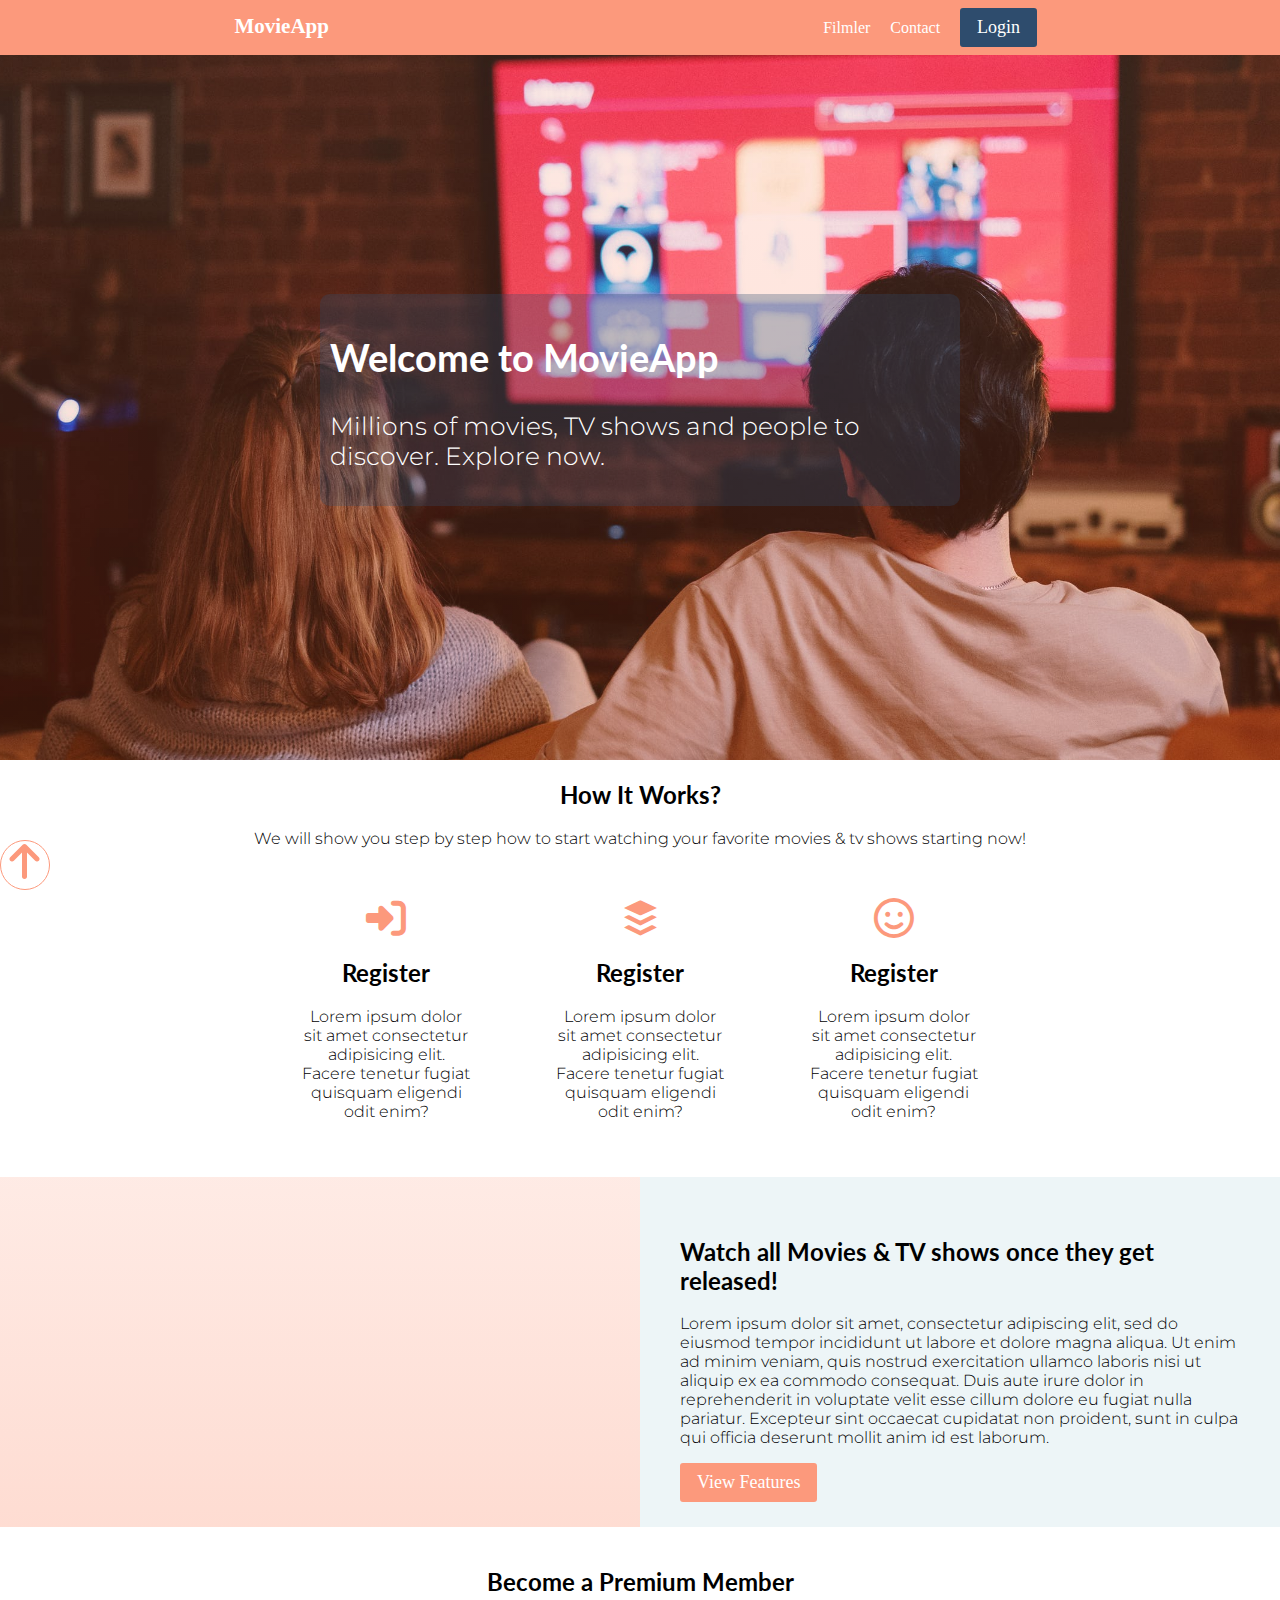
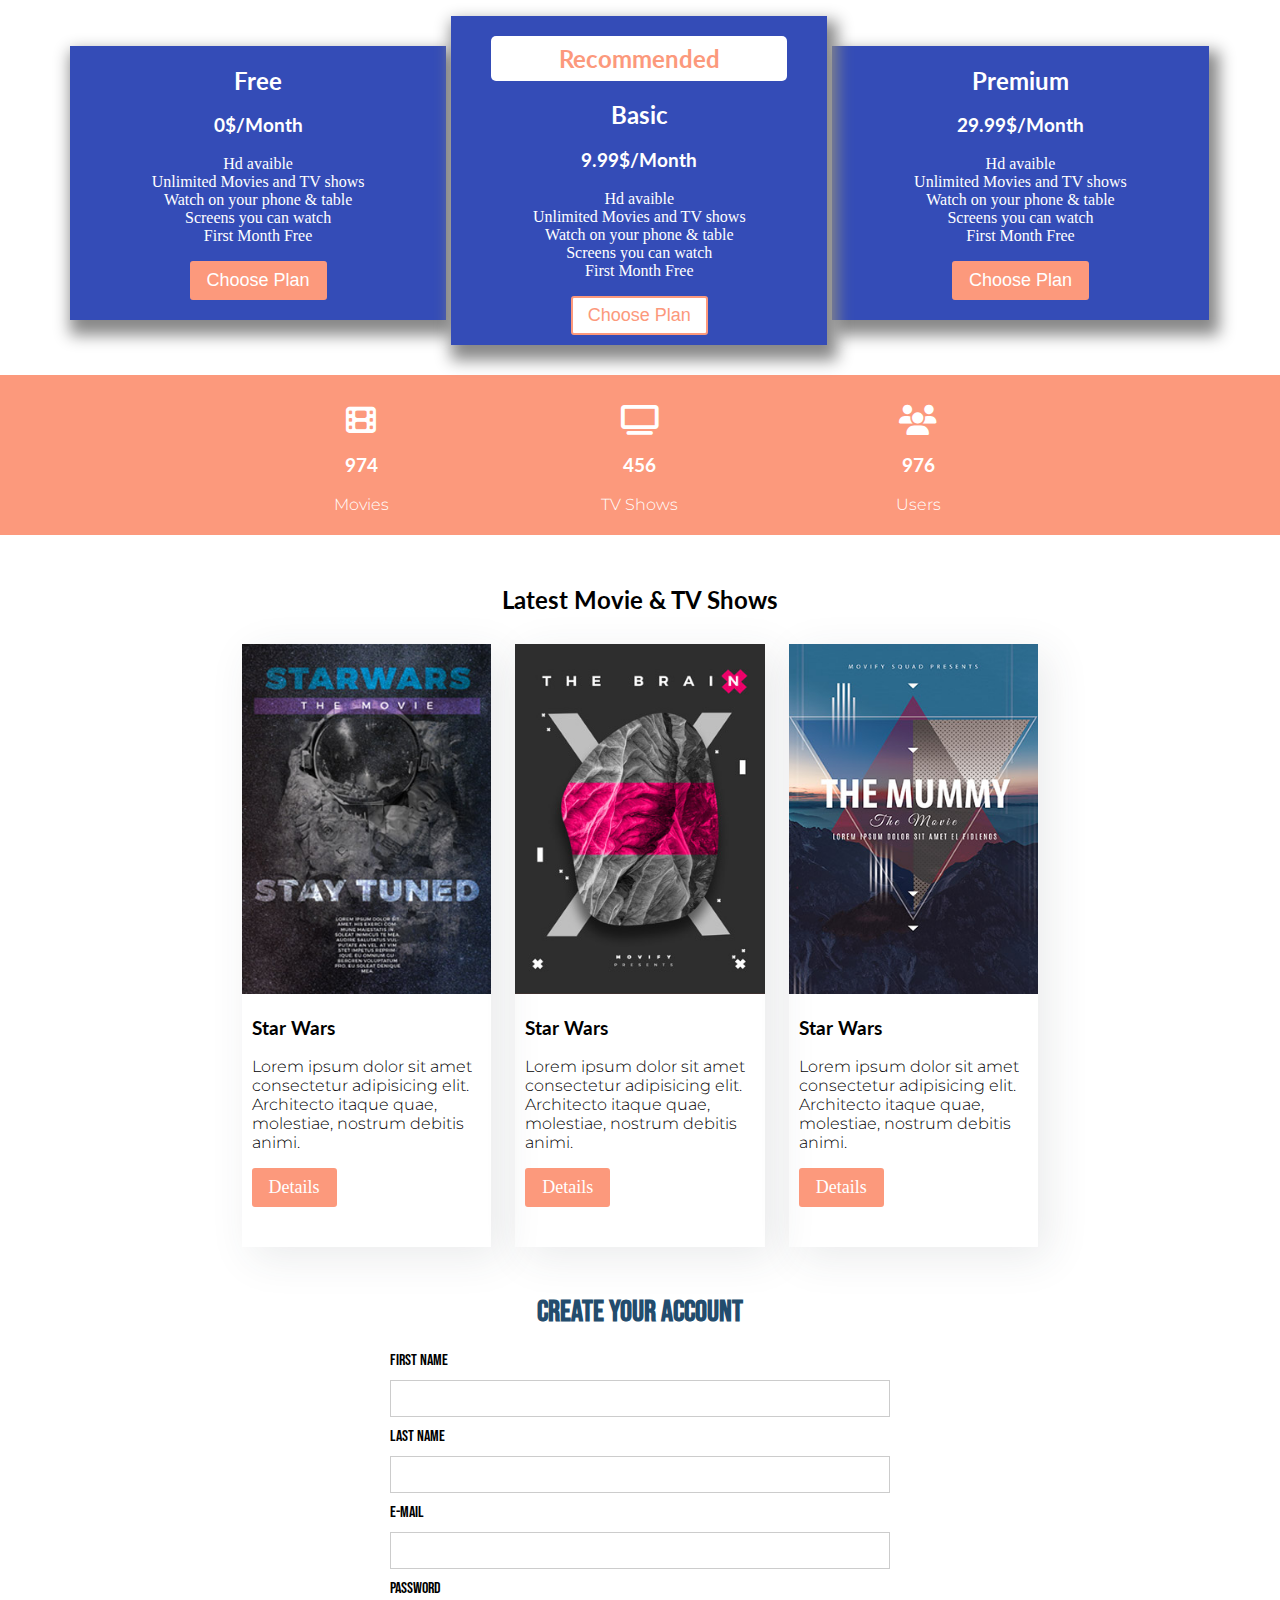
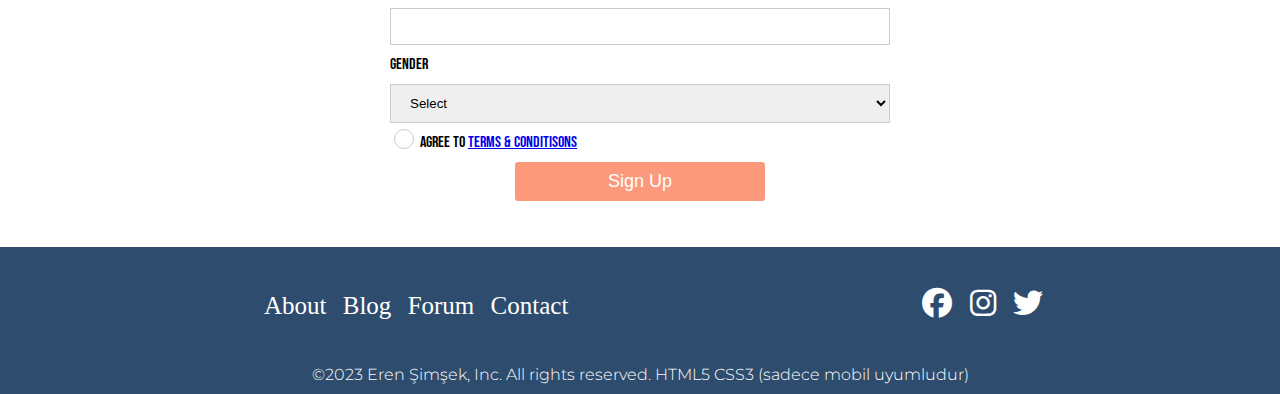
<file: index.html>
<!DOCTYPE html>
<html lang="en">
<head>
    <meta charset="UTF-8">
    <meta http-equiv="X-UA-Compatible" content="IE=edge">
    <meta name="viewport" content="width=device-width, initial-scale=1.0">
    <title>Document</title>
    <link rel="stylesheet" href="style.css">
    <link rel="stylesheet" href="form.css">
    <link rel="stylesheet" href="base.css">
</head>
<body>
    <header class="main-header">
        <div id="main-nav" class="container">
            <a href="http://127.0.0.1:5500/deneme.html" class="main-header__logo">MovieApp</a>
            <nav class="main-nav">
                <ul class="main-nav__items">
                    <li class="main-nav__item"><a href="#">Filmler</a></li>
                    <li class="main-nav__item"><a href="http://127.0.0.1:5500/register-form.html">Contact</a></li>
                    <li class="main-nav__item"><a href="#" class="btn btn-secondary">Login</a></li>
                    <li class="main-nav__item icon">
                        <a href="#" style="color: white;" onclick="displayMenu()">
                            <i class="fa fa-bars"></i>
                        </a>
                    </li>
                </ul>
            </nav>
        </div>     
    </header>

    <section id="showcase">
        <div class="showcase-description">
            <h2 class="showcaseTitle">Welcome to MovieApp</h2>
            <p class="showcaseText">Millions of movies, TV shows and people to discover. Explore now.</p>
        </div>
    </section>
    <section class="how-it-works">
        <div class="how-it-works-header">
            <h2>How It Works?</h2>
            <p>We will show you step by step how to start watching your favorite movies & tv shows starting now!</p>
        </div>
        
        <div class="container">
            <div class="how-it-works-about">
                <div class="how-it-works-about-block icon-box">
                    <i class="fa-sharp fa-solid fa-right-to-bracket"></i>
                    <h2>Register</h2>
                    <p>Lorem ipsum dolor sit amet consectetur
                    adipisicing elit. Facere tenetur fugiat quisquam
                    eligendi odit enim?</p>
                </div>
                <div class="how-it-works-about-block icon-box">
                    <i class="fa-brands fa-buffer"></i>
                    <h2>Register</h2>
                    <p>Lorem ipsum dolor sit amet consectetur
                        adipisicing elit. Facere tenetur fugiat quisquam
                        eligendi odit enim?</p>
                </div>
                <div class="how-it-works-about-block icon-box">
                    <i class="fa-regular fa-face-smile"></i>
                    <h2>Register</h2>
                    <p>Lorem ipsum dolor sit amet consectetur
                        adipisicing elit. Facere tenetur fugiat quisquam
                        eligendi odit enim?</p>
                </div>
            </div>
        </div>
        
    </section>

    <section class="features">
        <div class="row">
            <div class="col-2 features__left"></div>
            <div class="col-2 features__right">
                <h2>Watch all Movies & TV shows once they get released!</h2>
                <p>Lorem ipsum dolor sit amet, consectetur adipiscing elit, sed do eiusmod tempor incididunt ut labore et dolore magna aliqua. Ut enim ad minim veniam, quis nostrud exercitation ullamco laboris nisi ut aliquip ex ea commodo consequat. Duis aute irure dolor in reprehenderit in voluptate velit esse cillum dolore eu fugiat nulla pariatur. Excepteur sint occaecat cupidatat non proident, sunt in culpa qui officia deserunt mollit anim id est laborum.</p>
                <a href="#" class="btn btn-primary">View Features</a>
            </div>
        </div>
    </section>

    <section class="plans">
        <h2 class="section-title">Become a Premium Member</h2>

        <div class="container clearfix">
            <div class="plan">
                <h2>Free</h2>
                <h3>0$/Month</h3>
                <ul>
                    <li>Hd avaible</li>
                    <li>Unlimited Movies and TV shows</li>
                    <li>Watch on your phone & table</li>
                    <li>Screens you can watch</li>
                    <li>First Month Free</li>
                </ul>
                <input type="button" class="btn btn-primary" value="Choose Plan">
            </div>
            <div class="plan">
                <div class="remmended__plan">
                    <h2 class="plan__badge">Recommended</h2>
                    <h2>Basic</h2>
                    <h3>9.99$/Month</h3>
                    <ul>
                        <li>Hd avaible</li>
                        <li>Unlimited Movies and TV shows</li>
                        <li>Watch on your phone & table</li>
                        <li>Screens you can watch</li>
                        <li>First Month Free</li>
                    </ul>
                    <input class="btn btn-outline-primary" type="button" value="Choose Plan">
                </div>
            </div>
            <div class="plan">
                <h2>Premium</h2>
                <h3>29.99$/Month</h3>
                <ul>
                    <li>Hd avaible</li>
                    <li>Unlimited Movies and TV shows</li>
                    <li>Watch on your phone & table</li>
                    <li>Screens you can watch</li>
                    <li>First Month Free</li>
                </ul>
                <input type="button" class="btn btn-primary" value="Choose Plan">
            </div>
        </div>
    </section>

    <section class="counters">
        <div class="container">
            <div class="counter-item">
                <i class="fa-sharp fa-solid fa-film"></i>
                <h3>974</h3>
                <p>Movies</p>
            </div>
            <div class="counter-item">
                <i class="fa-sharp fa-solid fa-tv"></i>
                <h3>456</h3>
                <p>TV Shows</p>
            </div>
            <div class="counter-item">
                <i class="fa-solid fa-users"></i>
                <h3>976</h3>
                <p>Users</p>
            </div>
        </div>
    </section>

    <section class="movie-cards">
        <h2 class="movie-cards-title">Latest Movie & TV Shows</h2>
        <div class="container">
            <div class="movie-card">
                <img class="card-image image-fluid" src="poster-1.jpeg" alt="">
                <div class="card-body">
                    <h3>Star Wars</h3>
                    <p>Lorem ipsum dolor sit amet consectetur adipisicing elit. Architecto itaque quae, molestiae, nostrum debitis animi.</p>
                    <a href="#" class="btn btn-primary">Details</a>
                </div>
            </div>
            <div class="movie-card">
                <img class="card-image image-fluid" src="poster-2.jpeg" alt="">
                <div class="card-body">
                    <h3>Star Wars</h3>
                    <p>Lorem ipsum dolor sit amet consectetur adipisicing elit. Architecto itaque quae, molestiae, nostrum debitis animi.</p>
                    <a href="#" class="btn btn-primary">Details</a>
                </div>
            </div>
            <div class="movie-card">
                <img class="card-image image-fluid" src="poster-3.jpeg" alt="">
                <div class="card-body">
                    <h3>Star Wars</h3>
                    <p>Lorem ipsum dolor sit amet consectetur adipisicing elit. Architecto itaque quae, molestiae, nostrum debitis animi.</p>
                    <a href="#" class="btn btn-primary">Details</a>
                </div>
            </div>
        </div>
    </section>

    <section class="signup-page">
        <form action="" class="signup-form">
            <h1 class="signup-title">Create Your Account</h1>
            <label for="firstname">First Name</label>
            <input type="text" id="firstname">

            <label for="lastname">Last Name</label>
            <input type="text" id="lastname">

            <label for="e-mail">E-mail</label>
            <input type="email" id="e-mail">

            <label for="password">Password</label>
            <input type="password" id="password">

            <label for="gender">Gender</label>
            <select id="gender">
                <option value="">Select</option>
                <option value="">Kadın</option>
                <option value="">Erkek</option>
            </select>

            <input type="checkbox" id="agree-terms">
            <label for="agree-terms">Agree to
                <a href="#">Terms &amp; Conditisons</a>
            </label>

            <button type="submit" class="btn btn-primary">Sign Up</button>
        </form>
    </section>


    <section class="scrool-top">
        <a href="#showcase"><i class="fa-sharp fa-solid fa-arrow-up"></i></a>
    </section>

    <footer class="main-footer">
            <div class="container">
                <div class="main-foot">
                    <ul class="main-footer-items">
                        <li class="main-footer__item">
                            <a href="#">About</a>
                        </li>
                        <li class="main-footer__item">
                           <a href="#">Blog</a>
                        </li>
                        <li class="main-footer__item">
                            <a href="#">Forum</a>
                        </li>
                        <li class="main-footer__item">
                            <a href="#">Contact</a>
                        </li>
                    </ul>
                </div>
                <div class="main-foot">
                        <i class="fa-brands fa-facebook"></i>
                        <i class="fa-brands fa-instagram"></i>
                        <i class="fa-brands fa-twitter"></i>
                </div>
            </div>
    </footer>

    <div class="copyright">
        <div class="container">
                <p style="text-align: center;">©2023 Eren Şimşek, Inc. All rights reserved. HTML5 CSS3 (sadece mobil uyumludur)</p>
        </div>
    </div>

    <script>
        function displayMenu() {
            var link = document.getElementById("main-nav");
            link.classList.toggle("responsive");
        }
    </script>

</body>
</html>
</file>
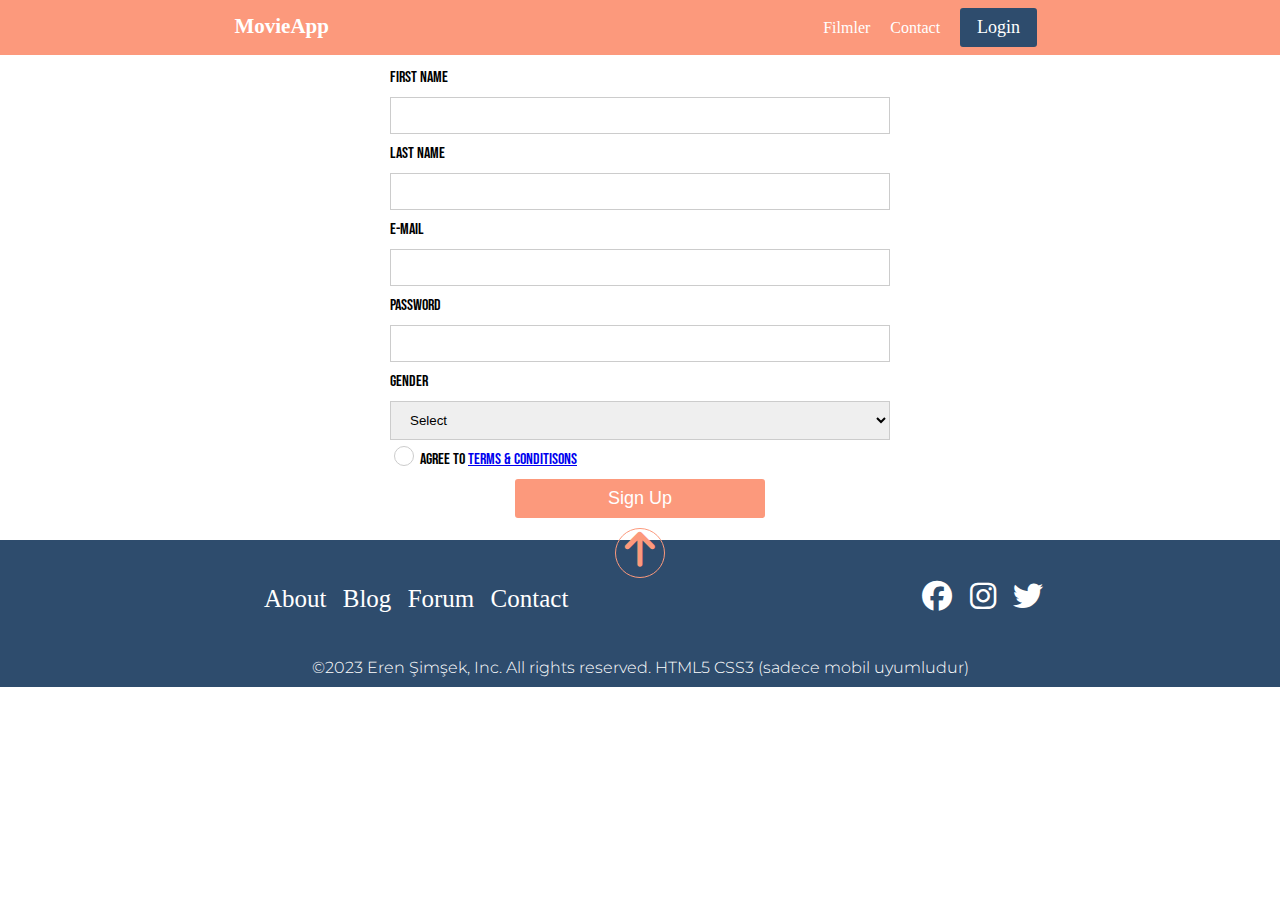
<file: register-form.html>
<!DOCTYPE html>
<html lang="en">
<head>
    <meta charset="UTF-8">
    <meta http-equiv="X-UA-Compatible" content="IE=edge">
    <meta name="viewport" content="width=device-width, initial-scale=1.0">
    <title>Document</title>
    <link rel="stylesheet" href="style.css">
    <link rel="stylesheet" href="form.css">
    <link rel="stylesheet" href="base.css">

    <script>
        function displayMenu() {
            var link = document.getElementById('main-nav');
            link.classList.toggle('responsive');
        }
    </script>
</head>
<body>
        <header class="main-header">
            <div id="main-nav" class="container">
                <a href="http://127.0.0.1:5500/deneme.html" class="main-header__logo">MovieApp</a>
                <nav class="main-nav">
                    <ul class="main-nav__items">
                        <li class="main-nav__item"><a href="#">Filmler</a></li>
                        <li class="main-nav__item"><a href="http://127.0.0.1:5500/register-form.html">Contact</a></li>
                        <li class="main-nav__item"><a href="#" class="btn btn-secondary">Login</a></li>
                        <li class="main-nav__item">
                            <a href="#" style="color: white;" onclick="displayMenu()">
                                <i class="fa fa-bars"></i>
                            </a>
                        </li>
                    </ul>
                </nav>
            </div>     
        </header>

        <section class="signup-page">
            <form action="" class="signup-form">
                <h1 class="signup-title">Create Your Account</h1>
                <label for="firstname">First Name</label>
                <input type="text" id="firstname">

                <label for="lastname">Last Name</label>
                <input type="text" id="lastname">

                <label for="e-mail">E-mail</label>
                <input type="email" id="e-mail">

                <label for="password">Password</label>
                <input type="password" id="password">

                <label for="gender">Gender</label>
                <select id="gender">
                    <option value="">Select</option>
                    <option value="">Kadın</option>
                    <option value="">Erkek</option>
                </select>

                <input type="checkbox" id="agree-terms">
                <label for="agree-terms">Agree to
                    <a href="#">Terms &amp; Conditisons</a>
                </label>

                <button type="submit" class="btn btn-primary">Sign Up</button>
            </form>
        

        <section class="scrool-top">
            <a href="#showcase"><i class="fa-sharp fa-solid fa-arrow-up"></i></a>
        </section>

       </section>
    
    <footer class="main-footer">
        <div class="container">
                <div class="main-foot">
                    <ul class="main-footer-items">
                        <li class="main-footer__item">
                            <a href="#">About</a>
                        </li>
                        <li class="main-footer__item">
                        <a href="#">Blog</a>
                        </li>
                        <li class="main-footer__item">
                            <a href="#">Forum</a>
                        </li>
                        <li class="main-footer__item">
                            <a href="#">Contact</a>
                        </li>
                    </ul>
                </div>
                <div class="main-foot">
                        <i class="fa-brands fa-facebook"></i>
                        <i class="fa-brands fa-instagram"></i>
                        <i class="fa-brands fa-twitter"></i>
                </div>
        </div>
    </footer>
    <div class="copyright">
        <div class="container">
                <p style="text-align: center;">©2023 Eren Şimşek, Inc. All rights reserved. HTML5 CSS3 (sadece mobil uyumludur)</p>
        </div>
    </div>

</body>
</html>
</file>
<file: form.css>
.signup-page {
    padding-top: 30px;
    font-family: 'Bebas Neue';
    font-weight: 300;
    height: 60vh;
    display: flex;
    flex-direction: column;
    align-items: center;
    justify-content: center;
}

.signup-title {
    text-align: center;
    font-size: 30px;
    color: #234c6d;
    display: flex;
    flex-direction: column;
    align-items: center;
    justify-content: center;
}

.signup-form {
    width: 500px;
    margin: auto;
}

.signup-form label,
.signup-form input:not([type="checkbox"]),
.signup-form select {
    display: block;
    width: 100%;
    margin-top: 10px
}

.signup-form input[type="checkbox"],
.signup-form input[type="checkbox"] + label {
    display: inline-block;
    width: auto;
}

.signup-form button[type="submit"] {
    display: block;
    width: 50%;
    margin: 10px auto;
}

.signup-form input:not([type="checkbox"]),
.signup-form select {
    padding: 10px 15px;
    border: 1px solid #ccc;
}

.signup-form input:not([type="checkbox"]):focus,
.signup-form select:focus
{
    outline: none;
    background-color: #fc997c;
    border: 1px solid #234c6d;
    color: #fff;
}

.signup-form input[type="checkbox"] {
    appearance: none; /*Tarayıcının varsayılan verdiği görünüm özelliklerini kapatır*/
    width: 20px;
    height: 20px;
    border: 1px solid #ccc;
    vertical-align: bottom;
    border-radius: 50%;
}

.signup-form input[type="checkbox"]:hover {
    background: #234c6d;
}

.signup-form input[type="checkbox"]:checked {
    background: #fc997c;
}
</file>
<file: base.css>
body {
    margin: 0;
}

* {
    box-sizing: border-box;
}

@media screen and (max-width: 576px) {
    .container {
        width: 100%;
        margin: 0 auto;
    }

    .main-nav__items .main-nav__item {
        display: none;
    }
    .main-nav__item:last-child {
        display: block !important;
        position: absolute;
        right: 40px;
        top: 6px;
        font-size: 22px;
    }

    .responsive .main-nav__item {
        display: block;
        text-align: left;
        margin: 1rem 0;
        background: transparent;
    }

    .responsive .main-nav {
        display: block;
    }

    .responsive .main-nav__item:last-child {
        position: absolute;
        right: 40px;
        top: 6px;
        font-size: 22px;
    }

    #showcase {
        background-size: cover;
        font-size: 14px;
        margin-top: 0px;
        background-repeat: no-repeat;
    }

    .showcase-description {
        font-size: 15px;
    }

    .how-it-works .how-it-works-about .how-it-works-about-block{
        width: 100%;
    }

    .col-2 {
        width: 100%;
        float: none;
    }

    .features__right {
        background-color: #edf5f7;
        padding: 10px 41px;
        vertical-align: top;
        font-size: 13px;
    }

    .plans {
        margin: 0 50px;
    }

    .plans .container {
        width: 100%;
        margin: 0 auto;
    }

    .plans .container .plan {
        width: 100%;
        font-size: 21px;
        margin: 0 0 !important;
        display: flex;
        flex-direction: column;
        align-items: center;
        justify-content: center;
    }

    .plans .container .plan:nth-child(2) {
        padding: 0;
        margin-top: 70px !important;
    }

    .plans .container .plan .plan__badge{
        width: 170px;
        text-align: center;
        margin: 20px auto;
        font-size: 22px;
    }

    .counters {
        margin-top: 40px;
    }

    .counters .container{
        width: 100%;
    }

    .counters .container .counter-item {
        width: 32% !important;
    }

    .movie-cards .container .movie-card {
        width: 85%;
    }

    .signup-page {
        margin: 0 auto;
        height: 80vh;
    }
    
    .signup-form {
        width: 100%;
    }

    .signup-form label,
    .signup-form input:not([type="checkbox"]),
    .signup-form select {
        display: block;
        width: 90%;
        margin-top: 10px;
        margin-left: 15px;
    }
    .signup-form input[type="checkbox"] {
        margin-left: 15px;
    }

    .main-footer .container .main-foot {
        width: 100%;
        display: block;
    }

    .main-footer .container .main-foot:last-child{
        text-align: center !important;
    }

    .main-footer .container .main-foot .main-footer-items {
        padding: 0;
        text-align: center;
    }

    .btn {
        font-size: 20px;
    }
}

@media (min-width: 768px) {

}

@media (min-width: 992px) {

}

@media (min-width: 1200px) {

}

@media (min-width: 1400px) {

}
</file>
<file: style.css>
@import url("https://cdnjs.cloudflare.com/ajax/libs/font-awesome/6.2.1/css/all.min.css");

@import url("https://fonts.googleapis.com/css2?family=Bebas+Neue&family=Lato:ital,wght@0,300;0,700;1,300&family=Montserrat:wght@300;700&family=Open+Sans:wght@400;700&display=swap");

@import url("base.css");



html {
    scroll-behavior: smooth;
    width: 100%;
    
}
html,body{
    padding: 0;
    margin:0;
    /* overflow: hidden; */
}

.check-list li:nth-child(1) {
    text-decoration: line-through;
    background: #344CB7;
}
.check-list li:nth-child(2) {
    text-decoration: line-through;
    background: #344CB7;
}
.check-list li:nth-child(3) {
    text-decoration: line-through;
    background: #344CB7;
}


.container {
    width: 65%;
    margin: 0 auto;
}

.clearfix::after {
    content: "";
    display: block;
    clear: both;
}

body h2,h3,h4,h5,h6{
    font-family: 'Lato', sans-serif;
    font-weight: 700;
}

body p{
    font-family: 'Montserrat', sans-serif;
    font-weight: 300;
}

.main-header {
    background: #FC997C;
    padding: 8px 16px;
    position: fixed;
    width: 100%;
    top: 0;
    z-index: 1; 
}

.icon {
    background: transparent;
}

.main-header .main-header__logo{
    text-decoration: none;
    color: #fff;
    font-weight: bold;
    font-size: 21px;  
}

.main-nav {
    display: inline-block;
    width: calc(100% - 99px);
    text-align: right;
    list-style: none;
}

.main-nav .main-nav__items {
    list-style: none;
    padding: 0;
    margin: 0;
}

.main-nav .main-nav__item {
    display: inline-block;
    margin: 0 8px;
    background: transparent;
}

.main-nav .main-nav__item a{
    text-decoration: none;
    color: #fff;
}

.main-nav .main-nav__item a:hover{
    color: #344CB7;
}



.main-nav .main-nav__item a:before{
    /* content: '\2022'; */
}

.icon{
    color: #fff;
}

.icon:active{
    color: red;
}

.main-header .container .main-nav .main-nav__items .main-nav__item:last-child {
    display: none;
}

.check-list li{
    list-style: none;
    background: #EBE645;
}

.how-it-works .how-it-works-header {
    text-align: center;
}

.how-it-works .how-it-works-about {
    text-align: center;
    margin-top: 50px;
}

.how-it-works .how-it-works-about .how-it-works-about-block{
    width: 30%;
    display: inline-block;
}

.how-it-works .how-it-works-about .how-it-works-about-block p{
    padding: 0 40px;
}

.how-it-works .how-it-works-about .how-it-works-about-block i{
    font-size: 40px;
    color: #FC997C;
}

.row {
    margin-top: 40px;
    margin-bottom: 40px;
}

.row::after {
    content: "";
    display: block;
    clear: both;
}

.col-2{
    float: left;
    width: 50%;
}

.features__left {
    background: 
    linear-gradient(to bottom, rgba(252, 153, 124, 0.2),rgba(250, 81, 30, 0.2)),
    url('https://wallpapers-hub.art/wallpaper-images/288739.jpg');
    background-size: cover;
    background-position: center;
}

.features__right {
    background-color: #edf5f7;
    padding: 40px;
    vertical-align: top;
}

.features__left,
.features__right {
    height: 350px;
}

#showcase {
    width: 100%;
    height: 80vh;
    padding: 10px;
    background-image: linear-gradient(to bottom, rgba(252, 153, 124, 0.2), rgba(250, 81, 30, 0.2)), url('bg.jpeg');
    background-size: cover;
    background-position: bottom;
    background-attachment:fixed;
    position: relative;
    margin-top: 40px;
}

.showcase-description {
    position: absolute;
    left: 50%;
    top: 50%;
    transform: translate(-50%, -50%);
    padding: 10px;
    font-size: 25px;
    color: #fff;
    background: rgba(46, 76, 109, 0.3);
    border-radius: 10px;
}


.plans .section-title {
    text-align: center;
    margin-bottom: 50px;
}

.plans .container {
    width: 1140px;
    margin: 0 auto;
    height: auto;
}

.plans .container .plan {
    text-align: center;
    width: 33%;
    float: left;
    background: #344CB7;
    color: white;
    box-shadow: 5px 10px 15px 5px #888888;
}

.plans .container .plan:first-child {
    padding: 0 40px;
    margin-right: 5px;
}

.plans .container .plan:nth-child(2) {
    padding: 0 40px;
    position: relative;
    bottom: 30px;
}

.plans .container .plan:last-child {
    padding: 0 40px;
    margin-left: 5px;
}

.plans .container .plan .recommended__plan{
    background: #FC997C !important;
    color: #fff;
    
}

.plans .container .plan .plan__badge{
    background: #fff;
    color: #FC997C;
    padding: 8px;
    border-radius: 5px;
}

.plan ul {
    padding: 0;
    list-style: none;
}

.btn {
    text-align: center;
    display: inline-block;
    text-decoration: none;
    padding: 7px 15px;
    font-size: 18px;
    cursor: pointer;
    border: none;
    border-radius: 3px;
    transition-duration: .6s;
}

.btn-primary{
    background: #FC997C;
    color: #fff;
    border: 2px solid #FC997C;
    margin-bottom: 20px;
    border-radius: 3px;
}    

.btn-secondary{
    background: #2E4C6D;
    color: #fff;
    border: 2px solid #2E4C6D;
}

.btn-primary:hover{
    background: #fff;
    color: #FC997C;
    border: 2px solid #FC997C;
}

.btn-secondary:hover{
    background: #fff;
    color: #2E4C6D;
    border: 2px solid #2E4C6D;
}

.btn-outline-primary{
    background: #fff;
    color: #FC997C;
    border: 2px solid #FC997C;
    border-radius: 3px;
    margin-bottom: 10px;
}

.btn-outline-primary:hover{
    background: #FC997C;
    color: #fff;
    border: 2px solid #FC997C;
}

.btn-outline-secondary{
    background: #fff;
    color: #2E4C6D;
    border: 2px solid #2E4C6D;
}

.btn-outline-secondary:hover{
    background: #2E4C6D;
    color: #fff;
    border: 2px solid #2E4C6D;
}

.scrool-top {
    position: sticky;
    bottom: 10px;
    right: 10px;
    z-index: 99;
}

.scrool-top i {
    font-size: 40px;
    color: #FC997C;
    border: 1px solid #FC997C;
    border-radius: 50%;
    width: 50px;
    height: 50px;
    text-align: center;
}

.counters {
    background-color: #FC997C;
    height: 160px;
}

.counters .counter-item {
    display: inline-block;
    text-align: center;
    width: 33%;
    color: #fff;
    padding-top: 30px;
}

.counters .counter-item i{
    font-size: 30px;
}

.movie-cards {
    margin-top: 50px;  
}

.movie-cards .container{
      text-align: center;
}

.movie-cards .movie-cards-title{
    text-align: center;
}

.movie-cards .container .movie-card {
    width: 30%;
    display: inline-block;
    text-align: left;
    box-shadow: 10px 10px 40px rgba(52, 58, 64, 0.1);
    margin: 10px;
    cursor: pointer;
    position: relative;
    top: 0;
    transition: all .4s;
}

.movie-cards .container .movie-card:hover{
    /* top: -10px; */
    transform: translateY(-10px);
}

.movie-cards .container .movie-card .card-image{
    max-height: 350px;
}

.movie-cards .container .movie-card .card-body{
    padding-bottom: 20px;
    padding-left: 10px;
}

.image-fluid {
    width: 100%;
}

.reg_container {
    top:0;
    bottom:0;
    left:0;
    right:0;
    position: relative;
}

.main-footer {
    background: #2E4C6D;
    padding: 20px 0;
    /* position: absolute;
    bottom: 0; */
    width: 100%;
}

.main-footer .container .main-foot {
    display: inline-block;
    width: 49%;
}

.main-footer .container .copyright {
    margin: 0 auto;
    width: 70%;
    text-align: center;
    color: #fff;
}

.main-footer .container .main-foot:last-child{
    text-align: right;
    font-size: 30px;
    color: #fff;
    word-spacing: 10px;
}

.main-footer .container .main-foot .main-footer-items{
    font-size: 25px;
    color: #fff;
    word-spacing: 10px;
}

.main-footer .container .main-foot .main-footer-items .main-footer__item{
    display: inline-block;
    list-style: none;
}

.main-footer .container .main-foot .main-footer-items .main-footer__item a{
    color: #fff;
    text-decoration: none;
} 

.copyright {
    background: #2E4C6D;
}

.copyright p {
    margin: 0;
    color: #fff;
    padding-bottom: 10px;
}
</file>
